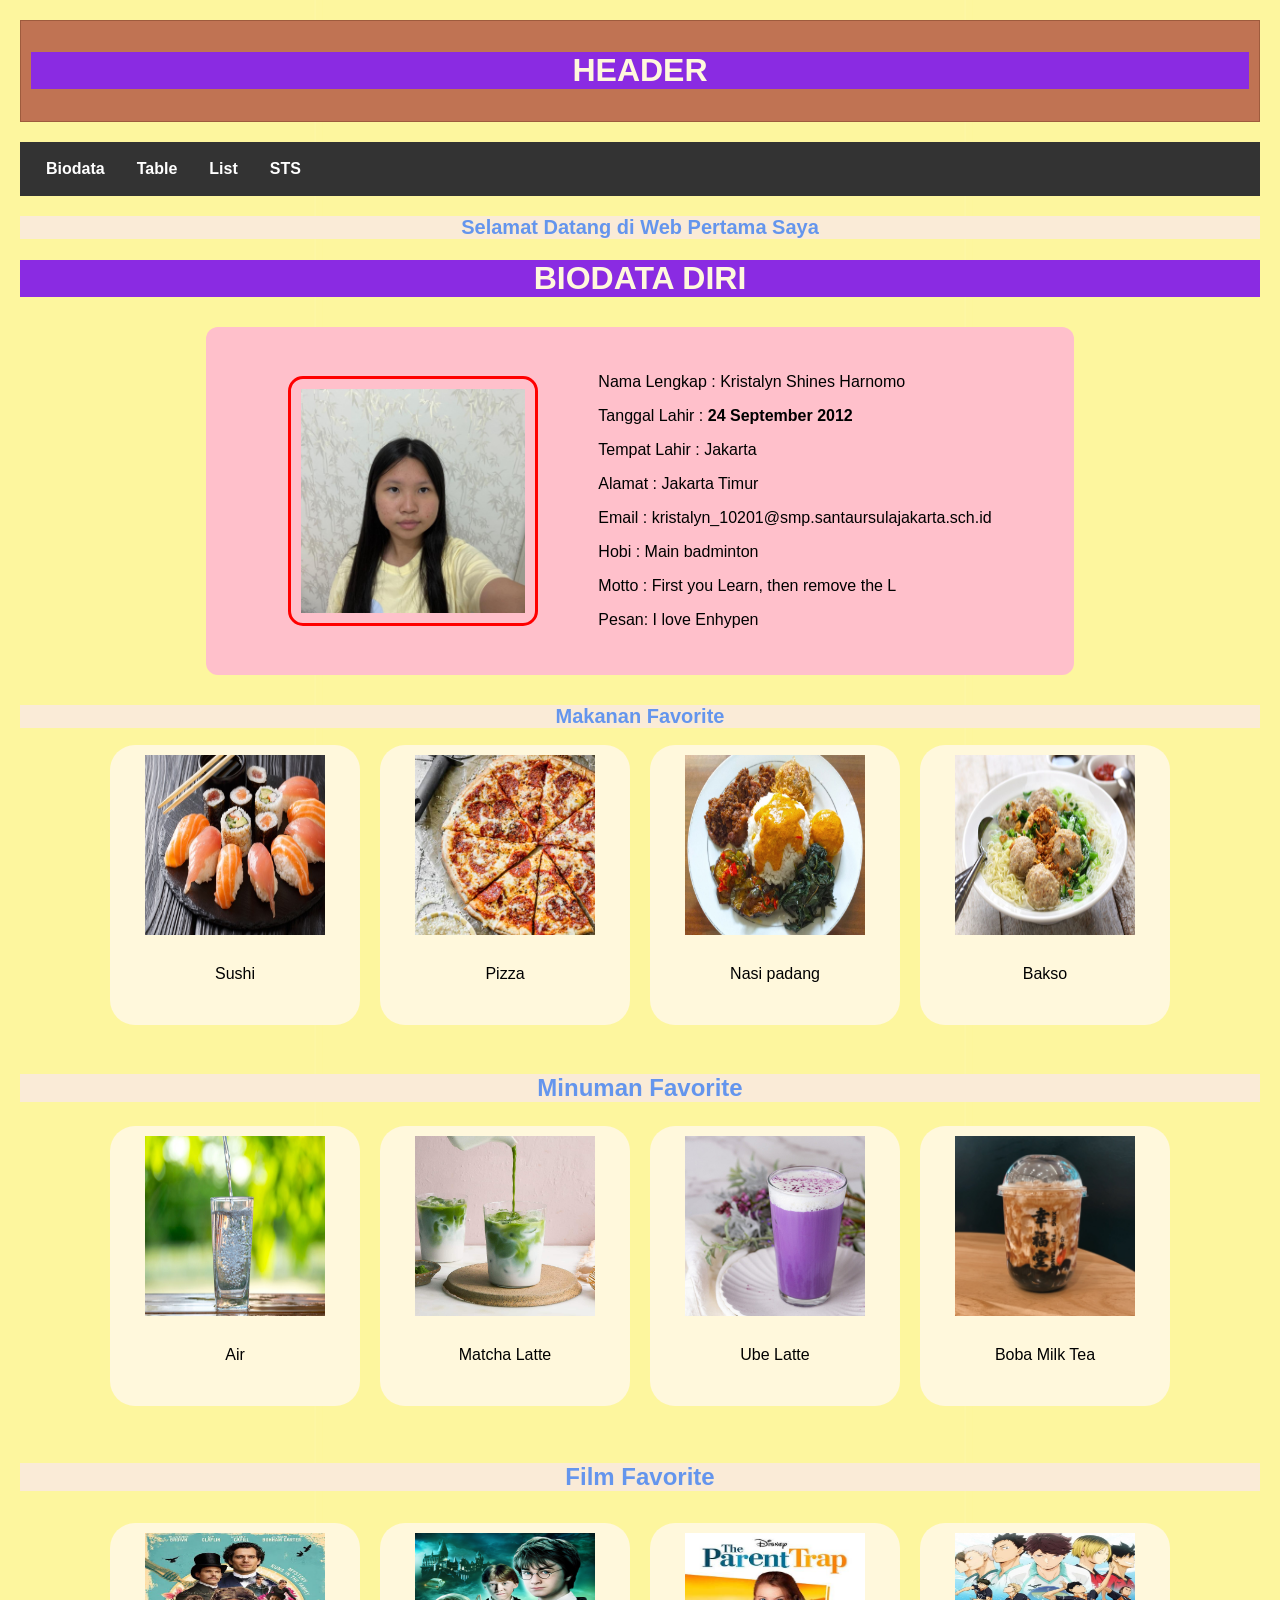
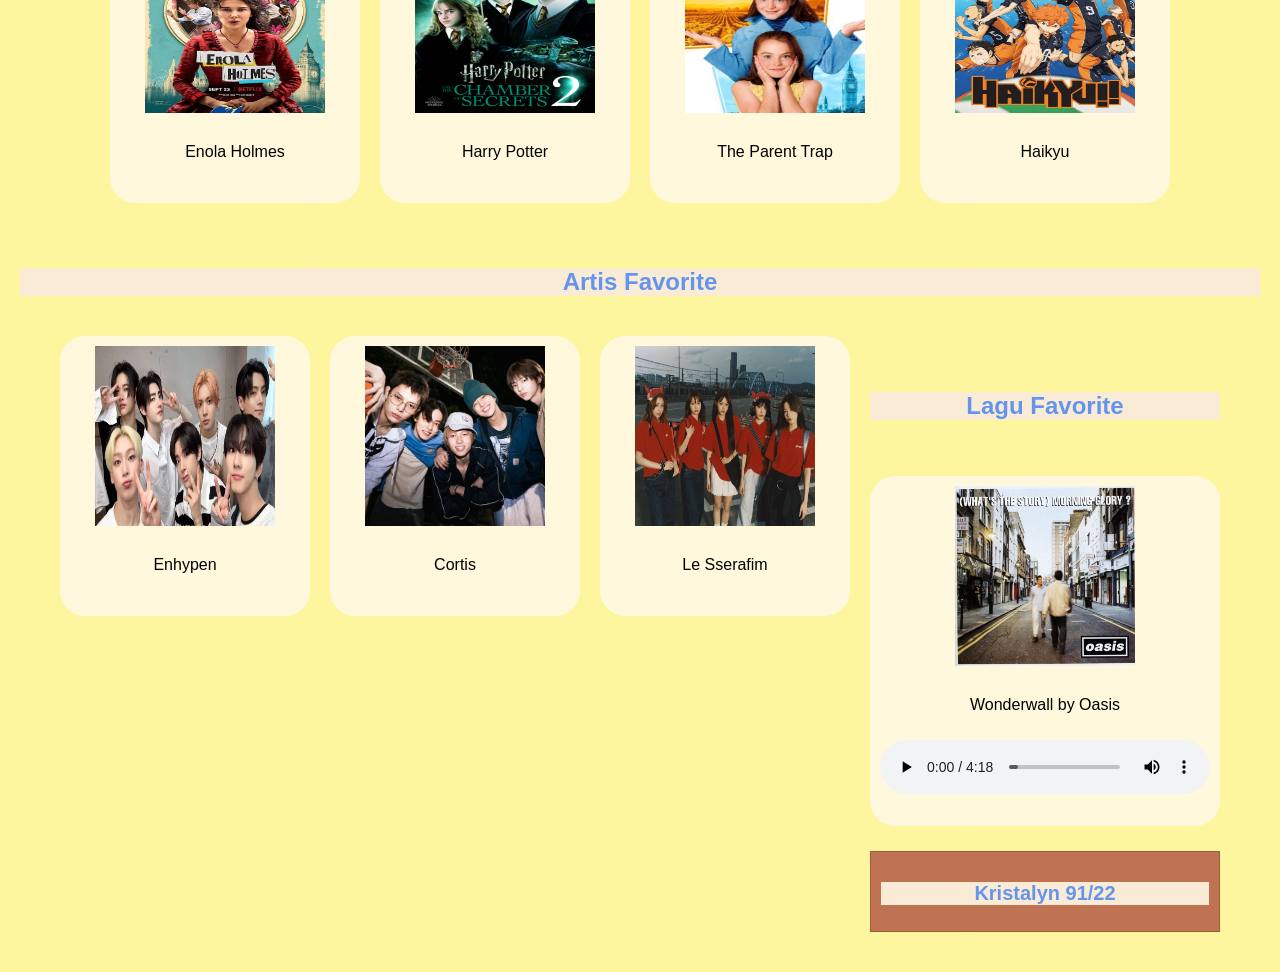
<file: index.html>
<!DOCTYPE html>
<html>
    <head>
        <title>Layout Website</title>
        <link rel="stylesheet" href="index.css">
    </head>
    <body>
        <!-- Membuat HEADER-->
         <div class="header">
              <h1>HEADER</h1>
         </div>
         <!--membuat navigator menu-->
         <div class="topnav">
            <a href ="index.html">Biodata</a>
            <a href ="table_marge.html">Table</a>
            <a href ="list.html">List</a>
            <a href ="STS_TIK_91_22/STS_TIK_91_22.html">STS</a>
         </div>
         <!-- Membuat Content-->
          
<html>
    <head>
        <title> Biodata Diri</title>
        <link rel="stylesheet" href="biodatastyle.css">
            </head>
    <body>
                <h2>Selamat Datang di Web Pertama Saya</h2>
        <h1>BIODATA DIRI</h1>

        <div class="Biodata">
            <div class="content">
            <div class="foto">
              <img src="foto.jpeg" alt="Foto Kristalyn" class="top">
              <img src="fotomasakecil.jpg" alt="Foto Kecil Kristalyn" class="bottom" >          
        </div>

        <div class="isi">
            <p>Nama Lengkap : Kristalyn Shines Harnomo </p>
            <p>Tanggal Lahir : <b> 24 September 2012</b> </p>
            <p>Tempat Lahir : Jakarta</p>
            <p>Alamat : Jakarta Timur</p>
            <p>Email : kristalyn_10201@smp.santaursulajakarta.sch.id</p>
            <p>Hobi : Main badminton</p>
            <p>Motto : First you Learn, then remove the L</p>
            <p>Pesan: I love Enhypen</p>
        </div>
        </div>
        </div>
        <h2>Makanan Favorite</h2>
        <div class="makanan">
            <div class="sushi">
            <img src="sushi.jpeg" alt="Sushi" width="200" height="200">
            <p>Sushi</p>
        </div>
    <div class="pizza">
        <img src="Pizza.jpg" alt="Pizza" width="200" height="200">
        <p>Pizza</p>
        </div>
    <div class="nasipadang">
        <img src="nasi-padang.jpeg" alt="nasipadang" width="200" height="200">
        <p>Nasi padang</p>
    </div>
    <div class="bakso">
        <img src="5ed5f39c7d8fe.jpg" alt="bakso" width="200" height="200">
        <p>Bakso</p>
    </div>

    </div>
        <h3>Minuman Favorite</h3>
        <div class="minuman">
            <div class="airminum">
    <img src="61b88f1401890.jpg" alt="airminum" width="200" height="200">
    <p>Air</p>
    </div>
    <div class="matcha">
        <img src="IcedMatchaLatte-1.jpg" alt="matcha" width="200" height="200">
        <p>Matcha Latte</p>
    </div>
    <div class="ube">
        <img src="sq-ube-latte.jpg" alt="ube" width="200" height="200">
        <p>Ube Latte</p>
    </div>
    <div class="bobamilktea">
        <img src="Xing-Fu-Tang-Brown-Sugar-Boba.jpg" alt="bobamilktea" width="200" height="200">
        <p>Boba Milk Tea</p>
    </div>
        </div>
    </div>
    <div>
        <h4>Film Favorite</h4>
        <div class="film">
        <div class="Enolaholmes">
        <img src="filmenola.jpg" alt="enolaholmes" width="200" height="200">
        <p>Enola Holmes</p>
        </div>
        <div class="Harrypotter">
            <img src="hp.jpg" alt="Harrypotter" width="200" height="200">
            <p>Harry Potter</p>
        </div>
        <div class="theparenttrap" >
        <img src="trap.jpg" alt="theparenttrap" width="200" height="200">
        <p>The Parent Trap</p>
        </div>
        <div class="Haikyu">
            <img src="haikyuu.jpg" alt="Haikyu" width="200" height="200">
            <p>Haikyu</p>
        </div>
        </div>
        <div>
        <h5>Artis Favorite</h5>
        <div class="Artis">
        <div class="Enhypen">
        <img src="enhypen.jpg" alt="Enhypen" width="200" height="200">
        <p>Enhypen</p>
        </div>
        <div class="Cortis">
            <img src="cortis-1769046584208_11.jpeg" alt="Cortis" width="200" height="200">
            <p>Cortis</p>
        </div>
        <div class="Lesserafim">
            <img src="lessera.jpeg" alt="" width="200" height="200">
            <p>Le Sserafim</p>
        </div>
        
       
    <div>
    <h6>Lagu Favorite</h6>
    <div class="Lagu">
    <div class="Oasis">
    <img src="wonderwall.jpg" alt="Oasis" width="200" height="200">
    <p>Wonderwall by Oasis</p>
    <audio controls>
        <source src="Wonderwall (Remastered).mp3" type="audio/mpeg">
    </audio>
    </div>
          
            </div>
    </body>
</html>


            
          <!--Membuat Footer-->
          <div class="Footer">
          <h2>Kristalyn 91/22 </h2>
        </div>
    </body>
</html>
</file>
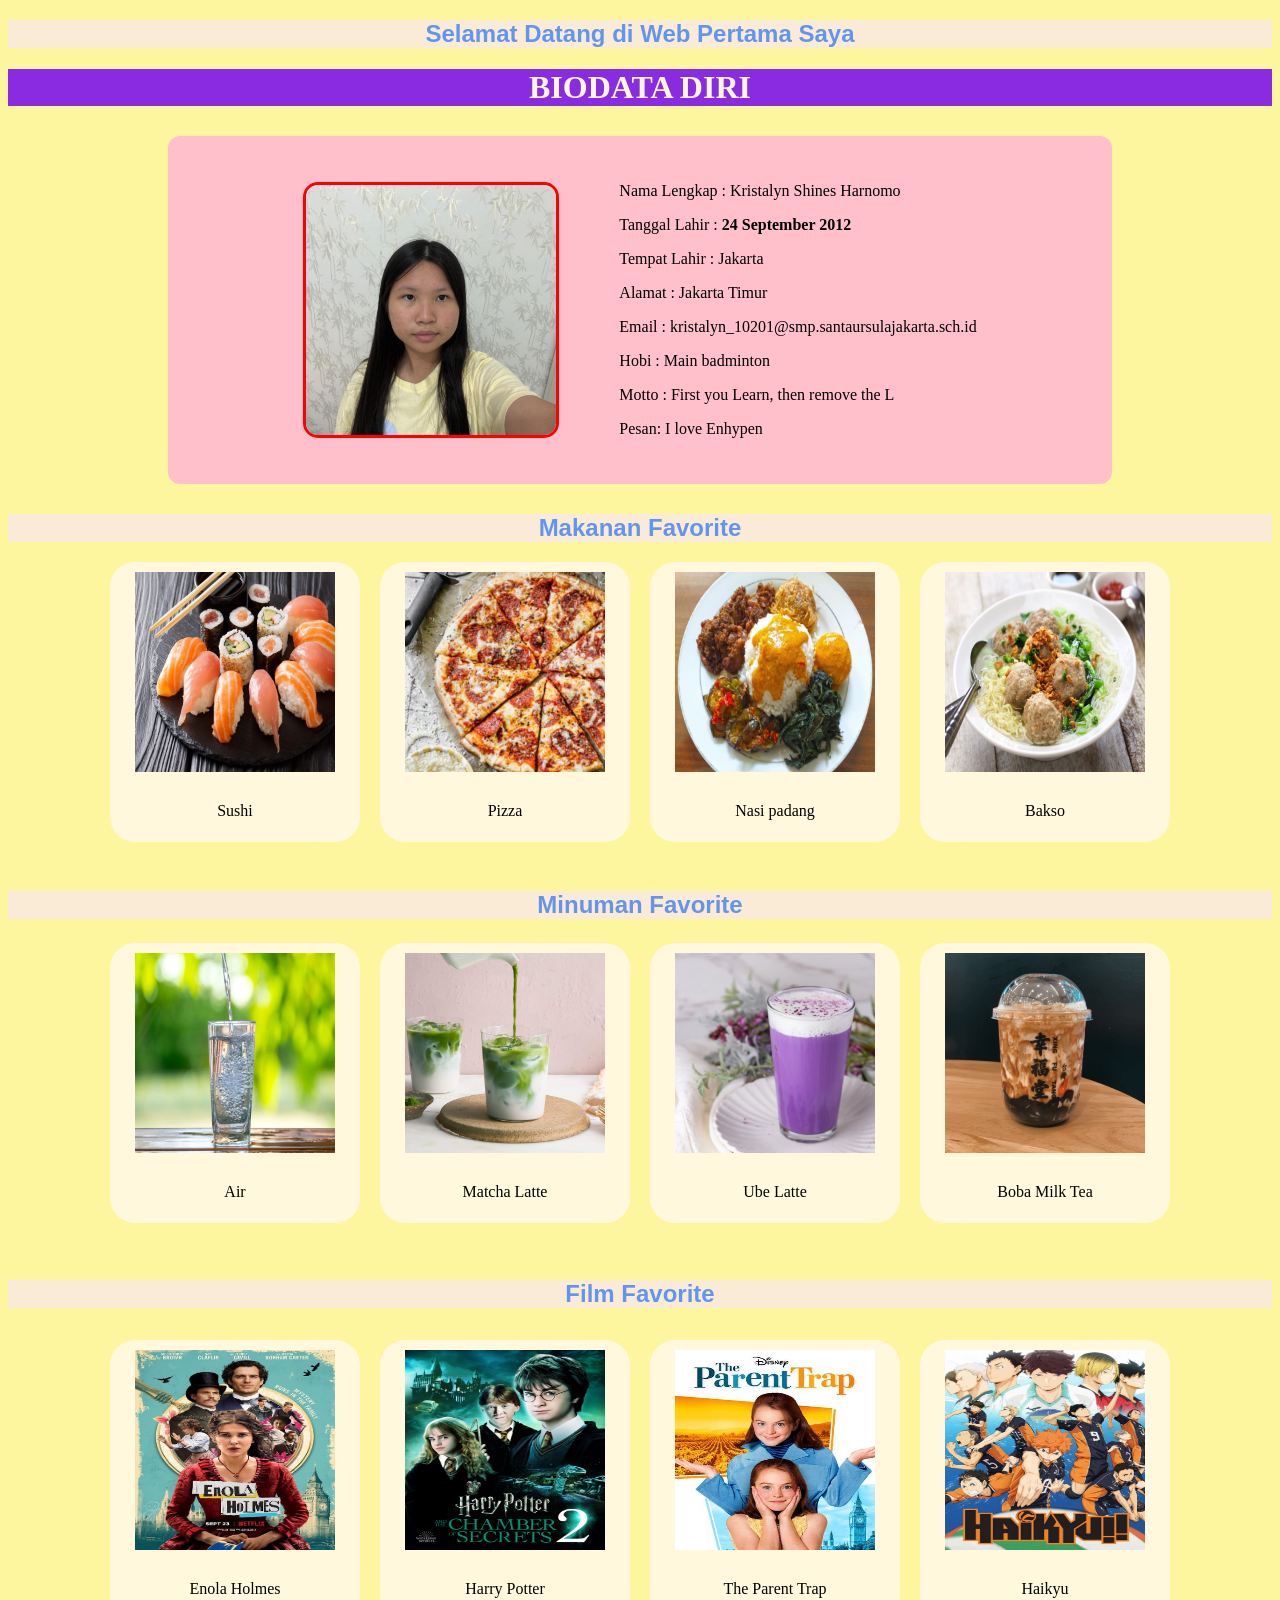
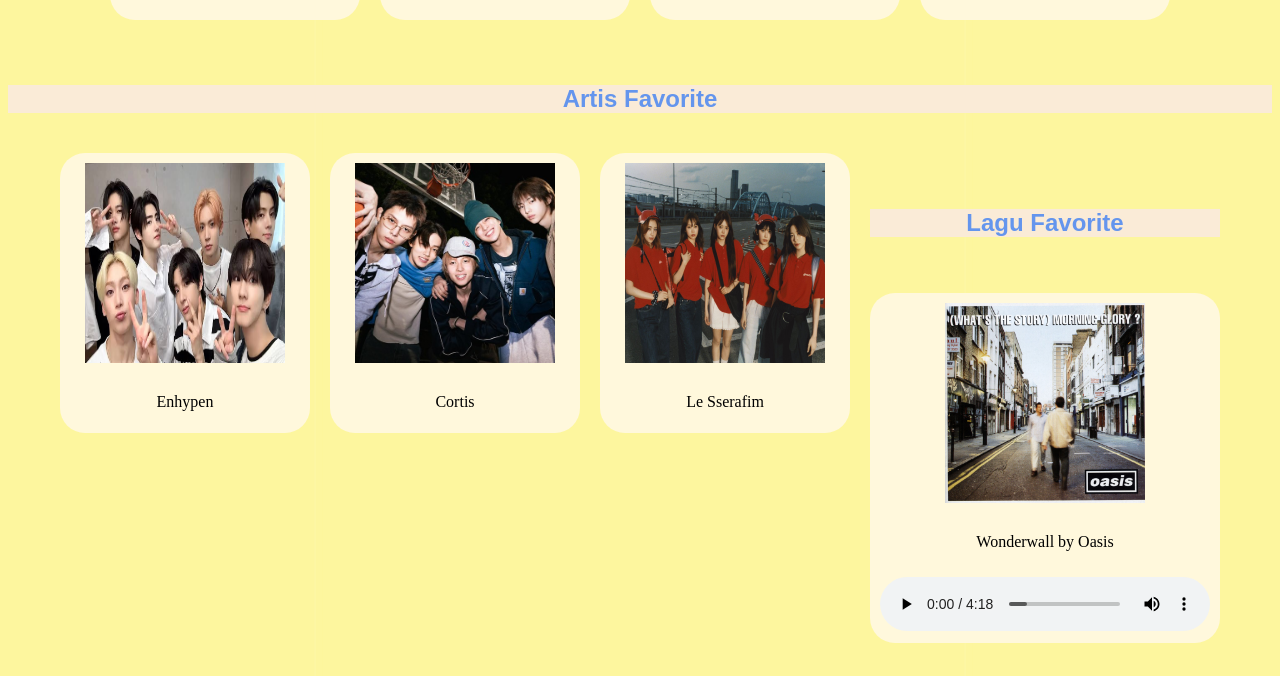
<file: biodata.html>
<!DOCTYPE html>
<html>
    <head>
        <title> Biodata Diri</title>
        <link rel="stylesheet" href="biodatastyle.css">
            </head>
    <body>
                <h2>Selamat Datang di Web Pertama Saya</h2>
        <h1>BIODATA DIRI</h1>

        <div class="Biodata">
            <div class="content">
            <div class="foto">
              <img src="foto.jpeg" alt="Foto Kristalyn" class="top">
              <img src="fotomasakecil.jpg" alt="Foto Kecil Kristalyn" class="bottom" >          
        </div>

        <div class="isi">
            <p>Nama Lengkap : Kristalyn Shines Harnomo </p>
            <p>Tanggal Lahir : <b> 24 September 2012</b> </p>
            <p>Tempat Lahir : Jakarta</p>
            <p>Alamat : Jakarta Timur</p>
            <p>Email : kristalyn_10201@smp.santaursulajakarta.sch.id</p>
            <p>Hobi : Main badminton</p>
            <p>Motto : First you Learn, then remove the L</p>
            <p>Pesan: I love Enhypen</p>
        </div>
        </div>
        </div>
        <h2>Makanan Favorite</h2>
        <div class="makanan">
            <div class="sushi">
            <img src="sushi.jpeg" alt="Sushi" width="200" height="200">
            <p>Sushi</p>
        </div>
    <div class="pizza">
        <img src="Pizza.jpg" alt="Pizza" width="200" height="200">
        <p>Pizza</p>
        </div>
    <div class="nasipadang">
        <img src="nasi-padang.jpeg" alt="nasipadang" width="200" height="200">
        <p>Nasi padang</p>
    </div>
    <div class="bakso">
        <img src="5ed5f39c7d8fe.jpg" alt="bakso" width="200" height="200">
        <p>Bakso</p>
    </div>

    </div>
        <h3>Minuman Favorite</h3>
        <div class="minuman">
            <div class="airminum">
    <img src="61b88f1401890.jpg" alt="airminum" width="200" height="200">
    <p>Air</p>
    </div>
    <div class="matcha">
        <img src="IcedMatchaLatte-1.jpg" alt="matcha" width="200" height="200">
        <p>Matcha Latte</p>
    </div>
    <div class="ube">
        <img src="sq-ube-latte.jpg" alt="ube" width="200" height="200">
        <p>Ube Latte</p>
    </div>
    <div class="bobamilktea">
        <img src="Xing-Fu-Tang-Brown-Sugar-Boba.jpg" alt="bobamilktea" width="200" height="200">
        <p>Boba Milk Tea</p>
    </div>
        </div>
    </div>
    <div>
        <h4>Film Favorite</h4>
        <div class="film">
        <div class="Enolaholmes">
        <img src="filmenola.jpg" alt="enolaholmes" width="200" height="200">
        <p>Enola Holmes</p>
        </div>
        <div class="Harrypotter">
            <img src="hp.jpg" alt="Harrypotter" width="200" height="200">
            <p>Harry Potter</p>
        </div>
        <div class="theparenttrap" >
        <img src="trap.jpg" alt="theparenttrap" width="200" height="200">
        <p>The Parent Trap</p>
        </div>
        <div class="Haikyu">
            <img src="haikyuu.jpg" alt="Haikyu" width="200" height="200">
            <p>Haikyu</p>
        </div>
        </div>
        <div>
        <h5>Artis Favorite</h5>
        <div class="Artis">
        <div class="Enhypen">
        <img src="enhypen.jpg" alt="Enhypen" width="200" height="200">
        <p>Enhypen</p>
        </div>
        <div class="Cortis">
            <img src="cortis-1769046584208_11.jpeg" alt="Cortis" width="200" height="200">
            <p>Cortis</p>
        </div>
        <div class="Lesserafim">
            <img src="lessera.jpeg" alt="" width="200" height="200">
            <p>Le Sserafim</p>
        </div>
        
       
    <div>
    <h6>Lagu Favorite</h6>
    <div class="Lagu">
    <div class="Oasis">
    <img src="wonderwall.jpg" alt="Oasis" width="200" height="200">
    <p>Wonderwall by Oasis</p>
    <audio controls>
        <source src="Wonderwall (Remastered).mp3" type="audio/mpeg">
    </audio>
    </div>
          
            </div>
    </body>
</html>
</file>
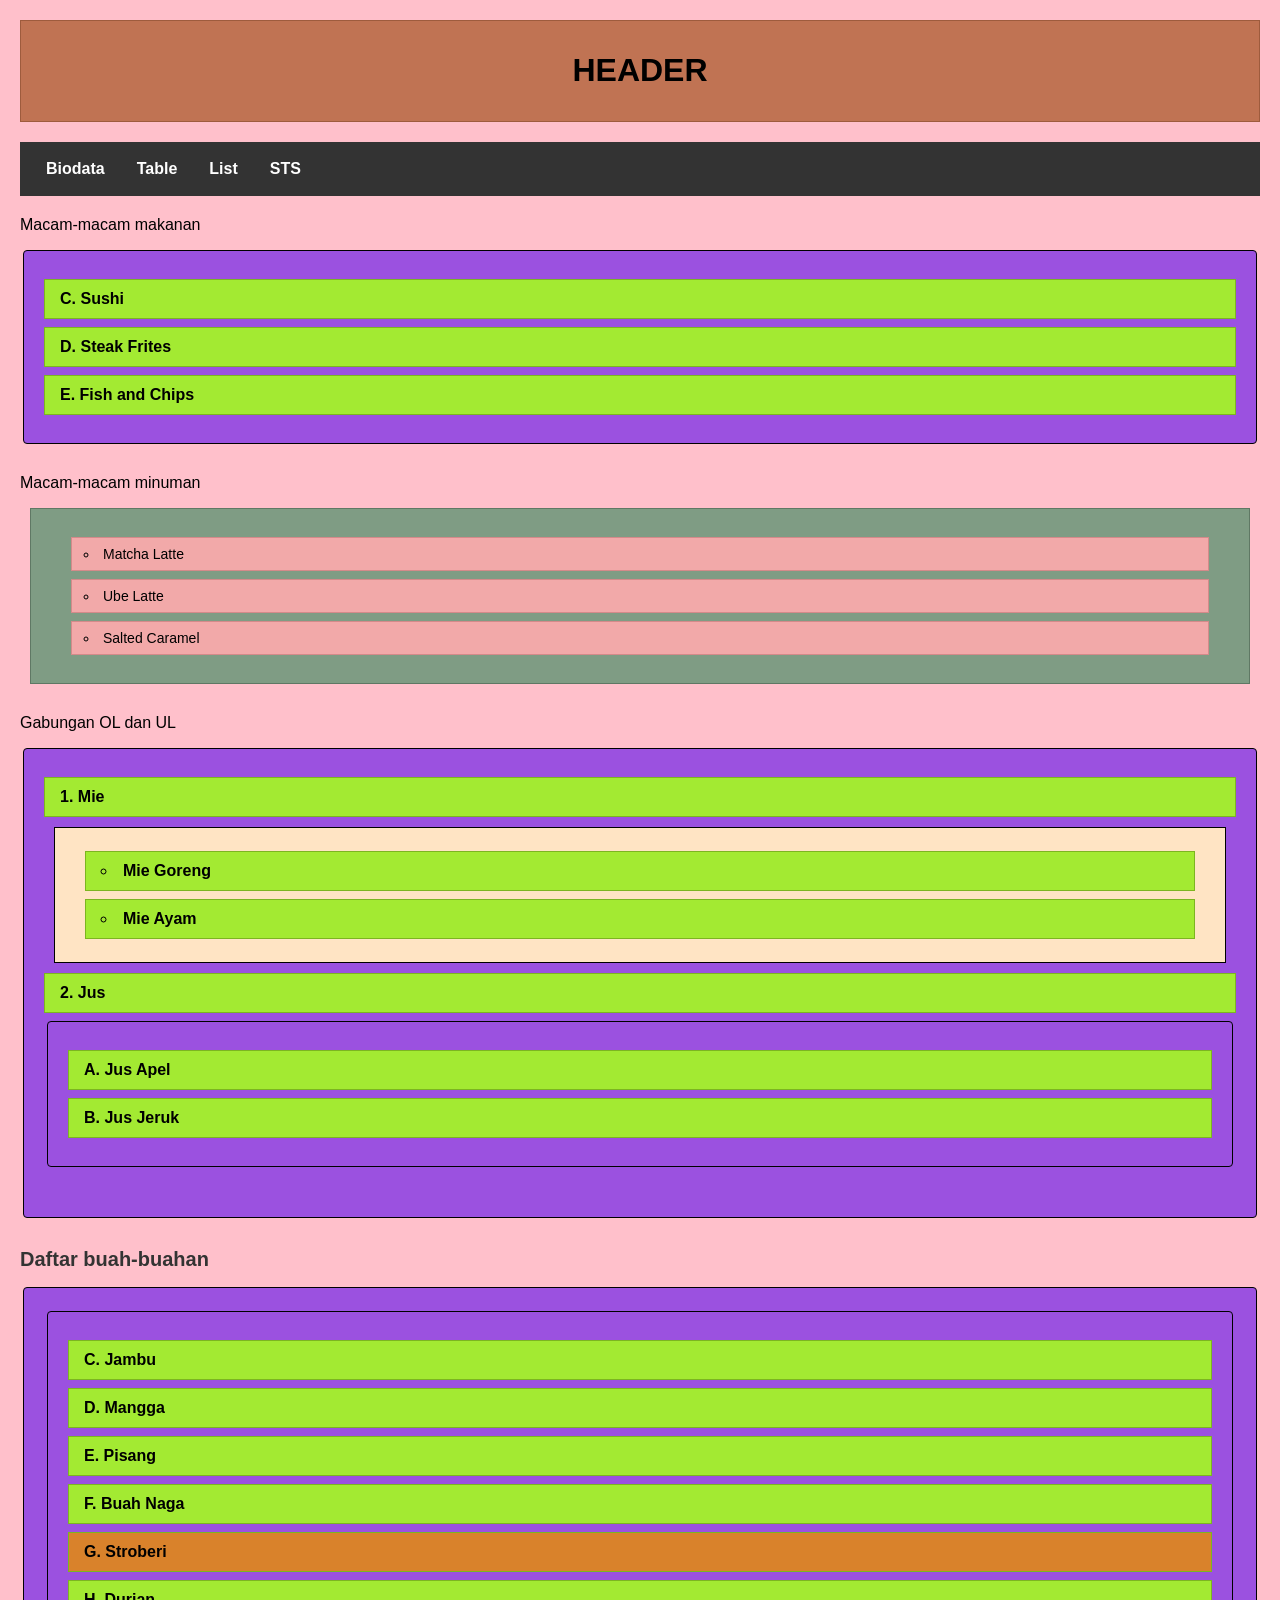
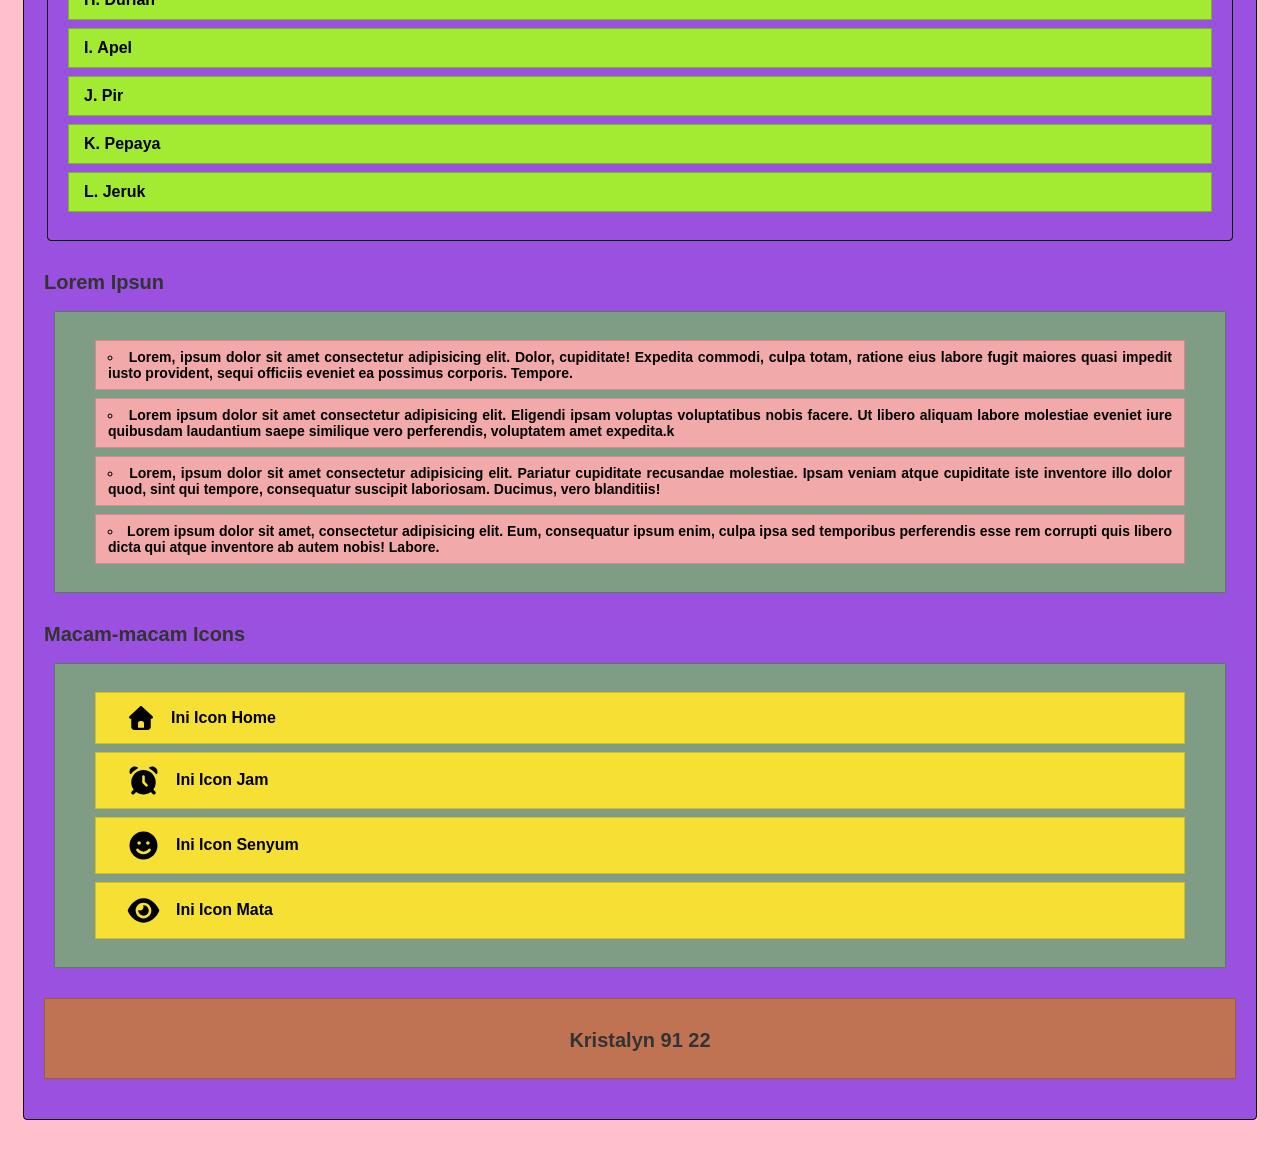
<file: list.html>
<!DOCTYPE html>
<html>
    <head>
        <title>Layout Website</title>
        <link rel="stylesheet" href="index.css">
    </head>
    <body>
        <!-- Membuat HEADER-->
         <div class="header">
              <h1>HEADER</h1>
         </div>
         <!--membuat navigator menu-->
         <div class="topnav">
            <a href ="index.html">Biodata</a>
            <a href ="tab">Table</a>
            <a href ="list.html">List</a>
            <a href ="STS_TIK_91_22/STS_TIK_91_22.html">STS</a>
         </div>

         <!--Membuat content-->
         <!-- Ol: tipe angka dan huruf
          ul : tipe simbol-->
         
         <p>Macam-macam makanan</p>
         <ol type="A" start="3">
            <li>Sushi</li>
            <li>Steak Frites</li>
            <li>Fish and Chips</li>
         </ol>

         <p>Macam-macam minuman</p>
        <ul type="circle">         
            <li>Matcha Latte</li>  
            <li>Ube Latte</li>
            <li>Salted Caramel</li>
        </ul>
        <p>Gabungan OL dan UL</p>
        <ol>
            <li>Mie</li>
            <ul>
                <li>Mie Goreng</li>
                <li>Mie Ayam</li>
            </ul>
            <li>Jus</li>
            <ol type="A">
                <li>Jus Apel</li>
                <li>Jus Jeruk</li>
            </ol>
        </ol>
         <!-- Membuat content -->
 <!-- Ol : tipe angka dan huruf
  ul : tipe simbol (disc, circle, square) -->
<h2>Daftar buah-buahan </h2>
<ol type="I">
<ol type="A" start="3">
    <li>Jambu</li>
    <li>Mangga</li>
    <li>Pisang</li>
    <li>Buah Naga</li>
    <li>Stroberi</li>
    <li>Durian</li>
    <li>Apel</li>
    <li>Pir</li>
    <li>Pepaya</li>
    <li>Jeruk</li>
</ol>

<h2>Lorem Ipsun</h2>
<ul type="circle">
<li>Lorem, ipsum dolor sit amet consectetur adipisicing elit. Dolor, cupiditate! Expedita commodi, culpa totam, ratione eius labore fugit maiores quasi impedit iusto provident, sequi officiis eveniet ea possimus corporis. Tempore.</li>
<li>Lorem ipsum dolor sit amet consectetur adipisicing elit. Eligendi ipsam voluptas voluptatibus nobis facere. Ut libero aliquam labore molestiae eveniet iure quibusdam laudantium saepe similique vero perferendis, voluptatem amet expedita.k</li>
<li>Lorem, ipsum dolor sit amet consectetur adipisicing elit. Pariatur cupiditate recusandae molestiae. Ipsam veniam atque cupiditate iste inventore illo dolor quod, sint qui tempore, consequatur suscipit laboriosam. Ducimus, vero blanditiis!</li>
<li>Lorem ipsum dolor sit amet, consectetur adipisicing elit. Eum, consequatur ipsum enim, culpa ipsa sed temporibus perferendis esse rem corrupti quis libero dicta qui atque inventore ab autem nobis! Labore.</li>
</ul>


<h2>Macam-macam Icons</h2>
<ul type="square"> 
<li>
<i class="i class="fa-solid fa-house"></i>
<svg xmlns="http://www.w3.org/2000/svg" viewBox="0 0 640 640" width="30" height="30"><!--!Font Awesome Free v7.3.1 by @fontawesome - https://fontawesome.com License - https://fontawesome.com/license/free Copyright 2026 Fonticons, Inc.--><path d="M341.8 72.6C329.5 61.2 310.5 61.2 298.3 72.6L74.3 280.6C64.7 289.6 61.5 303.5 66.3 315.7C71.1 327.9 82.8 336 96 336L112 336L112 512C112 547.3 140.7 576 176 576L464 576C499.3 576 528 547.3 528 512L528 336L544 336C557.2 336 569 327.9 573.8 315.7C578.6 303.5 575.4 289.5 565.8 280.6L341.8 72.6zM304 384L336 384C362.5 384 384 405.5 384 432L384 528L256 528L256 432C256 405.5 277.5 384 304 384z"/></svg>
Ini Icon Home
</li>
<li>
    <i class="i class="fa-solid fa-alarm-clock"></i>
    <svg xmlns="http://www.w3.org/2000/svg" viewBox="0 0 640 640" width="35" height="35"><!--!Font Awesome Free v7.3.1 by @fontawesome - https://fontawesome.com License - https://fontawesome.com/license/free Copyright 2026 Fonticons, Inc.--><path d="M568.4 196.5C563.9 207 550 206.3 543.5 196.9C515.7 156.9 477.4 124.7 432.5 104.3C422.1 99.6 418.8 86 428.4 79.7C443.4 69.8 461.4 64 480.7 64C533.3 64 575.9 106.6 575.9 159.2C575.9 172.4 573.2 185 568.3 196.5zM96.5 196.9C90 206.3 76 207 71.6 196.5C66.7 185 64 172.4 64 159.2C64 106.6 106.6 64 159.2 64C178.5 64 196.5 69.8 211.5 79.7C221.1 86 217.8 99.6 207.4 104.3C162.6 124.7 124.3 156.9 96.4 196.9zM454.2 531.4C416.8 559.4 370.3 576 320 576C269.7 576 223.2 559.4 185.9 531.4L150.6 566.6C138.1 579.1 117.8 579.1 105.3 566.6C92.8 554.1 92.8 533.8 105.3 521.3L140.5 486.1C112.6 448.8 96 402.3 96 352C96 228.3 196.3 128 320 128C443.7 128 544 228.3 544 352C544 402.3 527.4 448.8 499.4 486.2L534.6 521.4C547.1 533.9 547.1 554.2 534.6 566.7C522.1 579.2 501.8 579.2 489.3 566.7L454.1 531.5zM344 248C344 234.7 333.3 224 320 224C306.7 224 296 234.7 296 248L296 352C296 358.4 298.5 364.5 303 369L359 425C368.4 434.4 383.6 434.4 392.9 425C402.2 415.6 402.3 400.4 392.9 391.1L343.9 342.1L343.9 248z"/></svg>
    Ini Icon Jam
</li>
<li>
    <i class="i class="fa-solid fa-face-smile"></i>
    <svg xmlns="http://www.w3.org/2000/svg" viewBox="0 0 640 640" width="35" height="35"><!--!Font Awesome Free v7.3.1 by @fontawesome - https://fontawesome.com License - https://fontawesome.com/license/free Copyright 2026 Fonticons, Inc.--><path d="M320 576C461.4 576 576 461.4 576 320C576 178.6 461.4 64 320 64C178.6 64 64 178.6 64 320C64 461.4 178.6 576 320 576zM229.4 385.9C249.8 413.9 282.8 432 320 432C357.2 432 390.2 413.9 410.6 385.9C418.4 375.2 433.4 372.8 444.1 380.6C454.8 388.4 457.2 403.4 449.4 414.1C420.3 454 373.2 480 320 480C266.8 480 219.7 454 190.6 414.1C182.8 403.4 185.2 388.4 195.9 380.6C206.6 372.8 221.6 375.2 229.4 385.9zM208 272C208 254.3 222.3 240 240 240C257.7 240 272 254.3 272 272C272 289.7 257.7 304 240 304C222.3 304 208 289.7 208 272zM400 240C417.7 240 432 254.3 432 272C432 289.7 417.7 304 400 304C382.3 304 368 289.7 368 272C368 254.3 382.3 240 400 240z"/></svg>
    Ini Icon Senyum
</li>
<li>
    <i class="i class="i class="fa-solid fa-eye"></i>
    <svg xmlns="http://www.w3.org/2000/svg" viewBox="0 0 640 640" width="35" height="35"><!--!Font Awesome Free v7.3.1 by @fontawesome - https://fontawesome.com License - https://fontawesome.com/license/free Copyright 2026 Fonticons, Inc.--><path d="M320 96C239.2 96 174.5 132.8 127.4 176.6C80.6 220.1 49.3 272 34.4 307.7C31.1 315.6 31.1 324.4 34.4 332.3C49.3 368 80.6 420 127.4 463.4C174.5 507.1 239.2 544 320 544C400.8 544 465.5 507.2 512.6 463.4C559.4 419.9 590.7 368 605.6 332.3C608.9 324.4 608.9 315.6 605.6 307.7C590.7 272 559.4 220 512.6 176.6C465.5 132.9 400.8 96 320 96zM176 320C176 240.5 240.5 176 320 176C399.5 176 464 240.5 464 320C464 399.5 399.5 464 320 464C240.5 464 176 399.5 176 320zM320 256C320 291.3 291.3 320 256 320C244.5 320 233.7 317 224.3 311.6C223.3 322.5 224.2 333.7 227.2 344.8C240.9 396 293.6 426.4 344.8 412.7C396 399 426.4 346.3 412.7 295.1C400.5 249.4 357.2 220.3 311.6 224.3C316.9 233.6 320 244.4 320 256z"/></svg>
    Ini Icon Mata
</li>
</ul>



<!--Membuat Footer-->
          <div class="Footer">
          <h2>Kristalyn 91 22</h2>
        </div>
    </body>
</html>
</file>
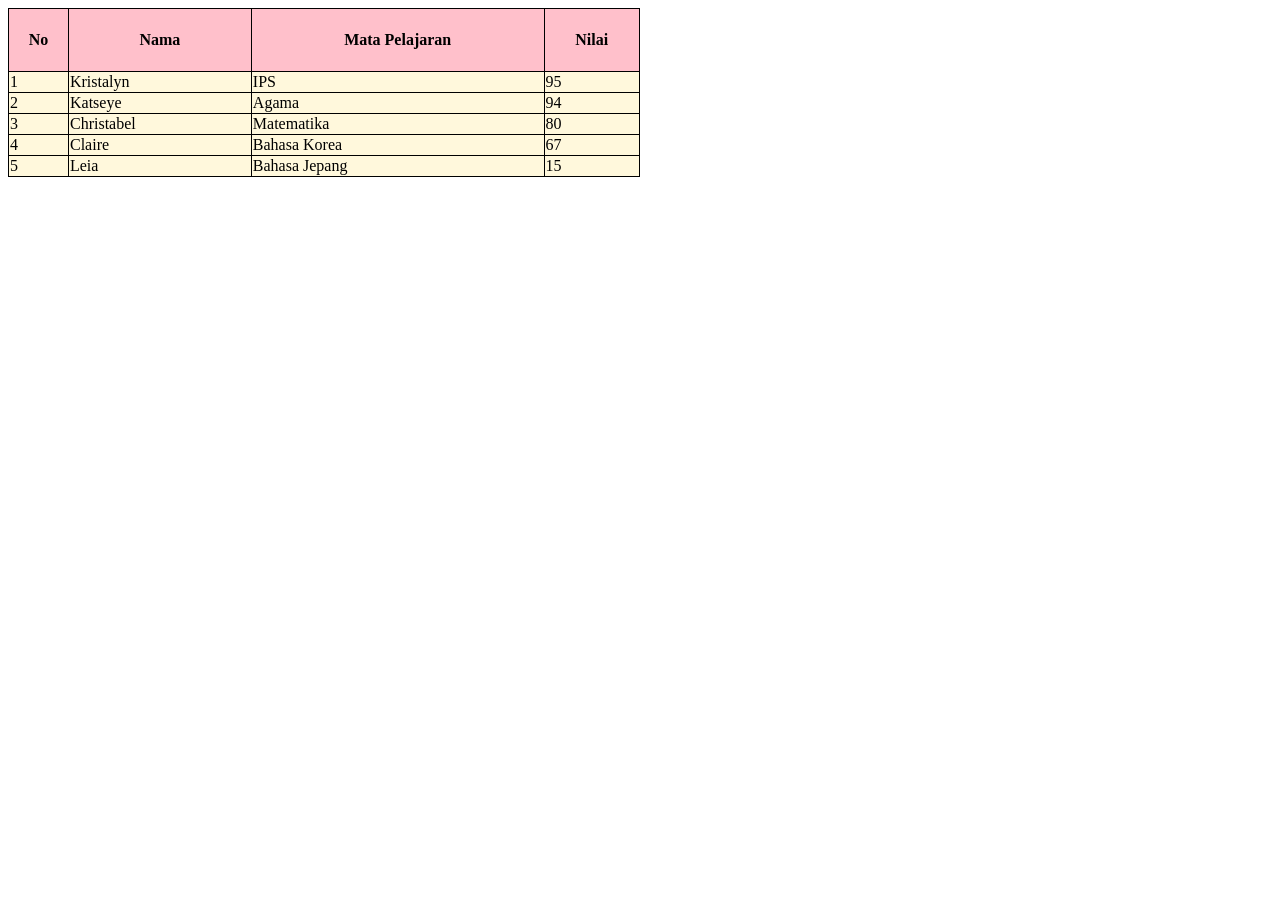
<file: table.html>
<!DOCTYPE html>
<html>
    <head>
        <title> Table HTML dan CSS</title>
        <link rel="stylesheet" href="table.css">
    </head>
    <body>
        <table>
            <tr>
                <th>No</th>
                <th>Nama</th>
                <th>Mata Pelajaran</th>
                <th>Nilai</th>
            </tr>
            <tr>
                <td>1</td>
                <td>Kristalyn</td>
                <td>IPS</td>
                <td>95</td>
            </tr>
            <tr>
                <td>2</td>
                <td>Katseye</td>
                <td>Agama</td>
                <td>94</td>
            </tr>
            <tr>
                <td>3</td>
                <td>Christabel</td>
                <td>Matematika</td>
                <td>80</td>
            </tr>
            <tr>
                <td>4</td>
                <td>Claire</td>
                <td>Bahasa Korea</td>
                <td>67</td>
            </tr>
            <tr>
                <td>5</td>
                <td>Leia</td>
                <td>Bahasa Jepang</td>
                <td>15</td>
            </tr>
        </table>
    </body>
</html>
</file>
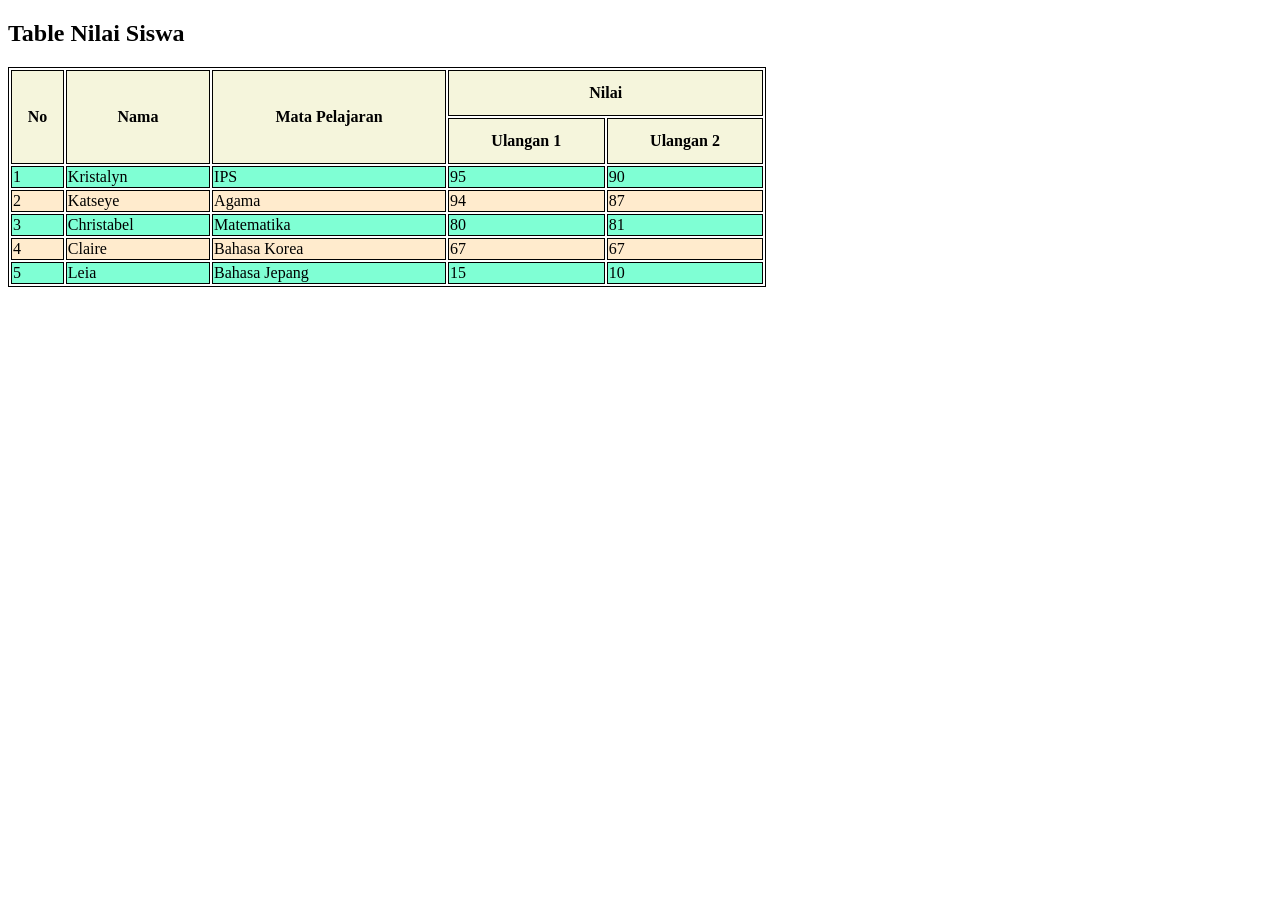
<file: table_gabungan.html>
<!DOCTYPE html>
<html>
    <head>
        <title>Table Gabungan</title>
        <link rel="stylesheet" href="table_gabungan.css">
    </head>
    <body>
        <!-- rowspan: Menggabungkan baris
        colspan : Menggabungkan kolom -->
        <h2>Table Nilai Siswa</h2>
        <table>
            <tr>
                <th rowspan="2">No</th>
                <th rowspan="2">Nama</th>
                <th rowspan="2">Mata Pelajaran</th>               
                <th colspan="2">Nilai</th>
            </tr>
            <tr>
                <th>Ulangan 1</th>
                <th>Ulangan 2</th>
            </tr>
            <tr>
                <td>1</td>
                <td>Kristalyn</td>
                <td>IPS</td>
                <td>95</td>
                <td>90</td>
            </tr>
            <tr>
                <td>2</td>
                <td>Katseye</td>
                <td>Agama</td>
                <td>94</td>
                <td>87</td>
            </tr>
            <tr>
                <td>3</td>
                <td>Christabel</td>
                <td>Matematika</td>
                <td>80</td>
                <td>81</td>
            </tr>
            <tr>
                <td>4</td>
                <td>Claire</td>
                <td>Bahasa Korea</td>
                <td>67</td>
                <td>67</td>
            </tr>
            <tr>
                <td>5</td>
                <td>Leia</td>
                <td>Bahasa Jepang</td>
                <td>15</td>
                <td>10</td>
            </tr>
        </table>
    </body>
</html>
</file>
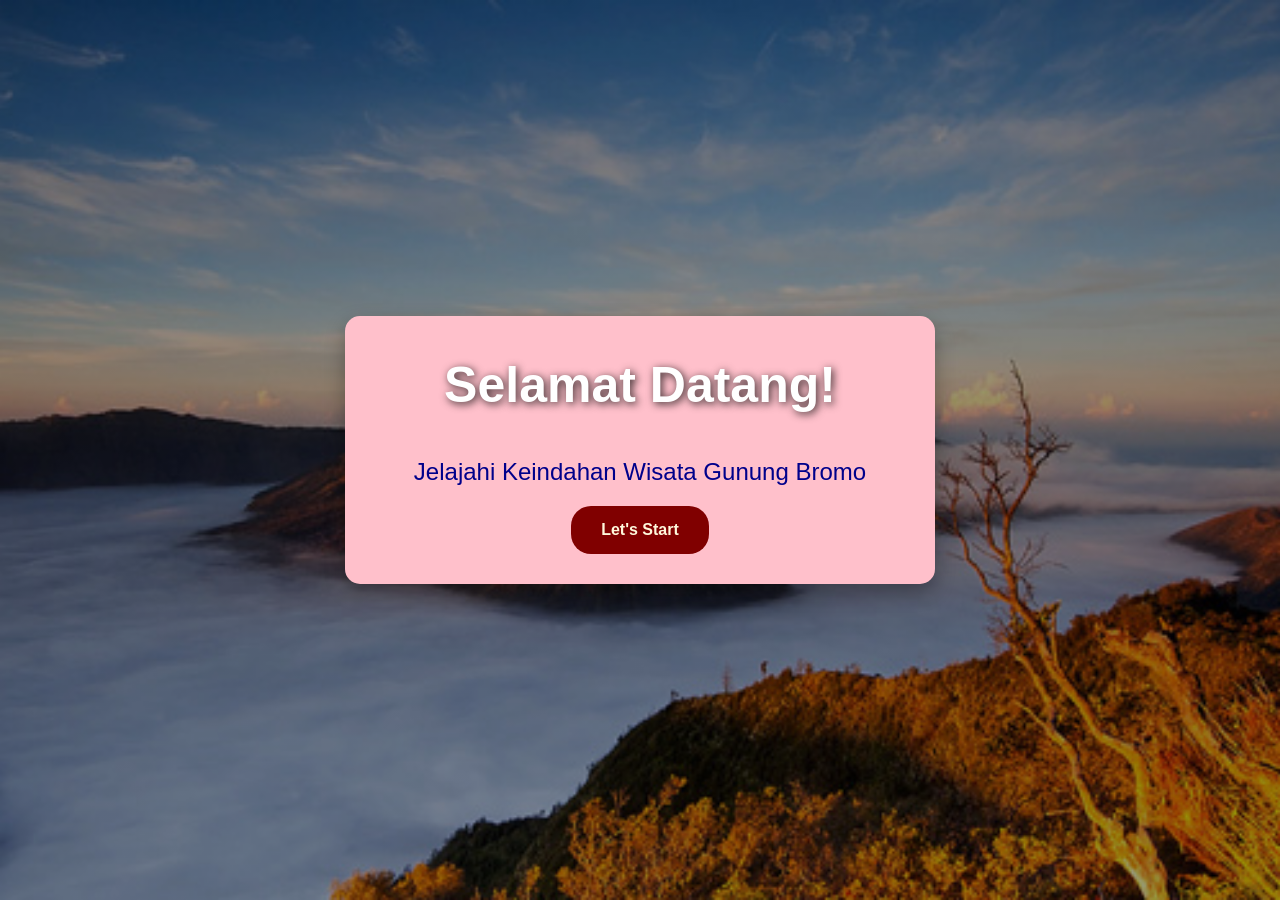
<file: STS_TIK_91_22/STS_TIK_91_22.html>
<!DOCTYPE html>
<html lang="id">
<head>
    <meta charset="UTF-8">
    <meta name="viewport" content="width=device-width, initial-scale=1.0">
    <title>Wisata di Indonesia</title>
    <link rel="stylesheet" href="STS_TIK_91_22.css">
</head>
<body>

    
    <div id="welcome-screen" class="welcome-container">
        <h1>Selamat Datang!</h1>
        <p>Jelajahi Keindahan Wisata Gunung Bromo</p>
        <button id="start-btn">Let's Start</button>
    </div>

    
    <div id="main-content" class="main-container hidden">
        <button id="back-btn" class="btn-back">← Kembali</button>

        
        <h1>Wisata Gunung Bromo di Indonesia</h1>
        <h2>Oleh: Kristalyn 91/22</h2>

        
        <div class="Wisata">
            <div class="content">
                <div class="foto">
                    <img src="bromo.jpeg" alt="Foto Gunung Bromo" width="300" height="230">
                </div>
                <div class="isi">
                    <p>Gunung Bromo adalah sebuah gunung berapi aktif yang terletak di Jawa Timur, Indonesia. Gunung ini merupakan bagian dari kawasan Taman Nasional Bromo Tengger Semeru, yang juga mencakup Gunung Semeru, gunung tertinggi di Pulau Jawa. Berada pada ketinggian sekitar 2.329 meter di atas permukaan laut, Gunung Bromo memiliki pemandangan alam yang spektakuler dan menjadi salah satu destinasi wisata paling populer di Indonesia. Daya tarik Gunung Bromo yang istimewa adalah kawah di tengah kawah dengan lautan pasirnya yang membentang luas di sekeliling kawah Bromo yang sampai saat ini masih terlihat mengepulkan asap putih setiap saat, menandakan Gunung ini masih aktif.</p>
                </div>
            </div>
        </div>   

        
        <h3>Spot Tempat Wisata sekitar Gunung Bromo</h3>
        <div class="spot">
            <div class="teletubies">
                <img src="teletubies.webp" alt="teletubies" width="200" height="200">
                <p>Bukit Teletubies</p>
            </div>  
            <div class="Padang">
                <img src="Bukit-Savana-di-Gunung-Bromo.jpg" alt="Padang" width="200" height="200">
                <p>Padang Rumput Savana</p>
            </div>
            <div class="pasir">
                <img src="pasir.webp" alt="pasir" width="200" height="200">
                <p>Pasir Berbisik Bromo</p>
            </div>
            <div class="bukit">
                <img src="mentigen.jpg" alt="bukit" width="200" height="200">
                <p>Bukit Mentigen</p>
            </div>
        </div>

        
        <div class="Wisata">
            <div class="content">
                <div class="foto">
                    <img src="bromolokasi.jpg" alt="Lokasi Bromo" width="300" height="230">
                </div>
                <div class="isi">
                    <p>Terletak di sebelah selatan Kota Surabaya dengan jarak tempuh sekitar 3 sampai 4 jam, Gunung Bromo adalah salah satu gunung berapi aktif yang berada di Jawa Timur. Gunung ini dikelilingi oleh hamparan pasir yang luas, yang terbentuk dari material hasil letusan gunung. Selain itu, Gunung Bromo juga dikelilingi oleh perbukitan yang tinggi serta bebatuan yang membuat pemandangan di sekitarnya terlihat sangat indah dan alami. Gunung Bromo memiliki suasana yang sejuk dengan udara yang cukup dingin, terutama pada pagi hari. Salah satu pemandangan yang banyak dinikmati oleh wisatawan adalah matahari terbit. Ketika matahari mulai muncul, langit perlahan berubah warna dan memberikan pemandangan yang sangat indah di sekitar gunung. Hamparan pasir yang luas juga membuat kawasan Gunung Bromo memiliki ciri khas tersendiri.</p>
                </div>
            </div>
        </div>
        
<div class="Wisatainfo2">
<div class="isi">
                <p>Selain menikmati matahari terbit, wisatawan juga dapat mengunjungi Kawah Bromo dengan berjalan kaki atau menggunakan kendaraan yang tersedia di sekitar kawasan wisata seperti mobil jeep, dll. Gunung Bromo juga memiliki hubungan yang erat dengan masyarakat Suku Tengger yang tinggal di sekitar kawasan tersebut. Setiap tahun, masyarakat Tengger melaksanakan upacara Yadnya Kasada sebagai bentuk penghormatan dan rasa syukur. Upacara ini menjadi salah satu tradisi budaya yang menarik perhatian wisatawan. Dalam upacara tersebut, masyarakat Tengger membawa berbagai hasil bumi dan sesaji ke arah kawah Gunung Bromo sebagai bagian dari tradisi mereka. Keberadaan tradisi ini menunjukkan bahwa Gunung Bromo tidak hanya memiliki keindahan alam, tetapi juga memiliki nilai budaya dan sejarah yang penting bagi masyarakat sekitar. Keindahan alam dan budaya yang terdapat di sekitar Gunung Bromo membuat tempat ini tidak hanya menarik untuk dikunjungi, tetapi juga menjadi salah satu tempat yang memiliki keunikan tersendiri di Indonesia. Oleh karena itu, wisatawan perlu menjaga kebersihan dan kelestarian lingkungan dengan tidak membuang sampah sembarangan serta mengikuti aturan yang berlaku. Dengan menjaga lingkungan dan menghormati budaya masyarakat setempat, keindahan Gunung Bromo dapat terus dinikmati oleh wisatawan pada masa sekarang maupun generasi berikutnya.</p>
            </div>
    <div class="content">
                <div class="foto">
                    <img src="upacara.jpg" alt="infotambahan" width="300" height="230">
                </div>
            
        </div>
    </div> 
<h3 class="judul-dump">Bromo Photo Dump 📸</h3>

<div class="slider-container">
    <div class="slider-track">
        
        <img src="teletubies.webp" alt="Bromo 1">
        <img src="pasir.webp" alt="Bromo 2">
        <img src="mentigen.jpg" alt="Bromo 3">
        <img src="Bukit-Savana-di-Gunung-Bromo.jpg" alt="Bromo 4">
        <img src="bromolokasi.jpg" alt="Bromo 5">

        
        <img src="teletubies.webp" alt="Bromo 1">
        <img src="pasir.webp" alt="Bromo 2">
        <img src="mentigen.jpg" alt="Bromo 3">
        <img src="Bukit-Savana-di-Gunung-Bromo.jpg" alt="Bromo 4">
        <img src="bromolokasi.jpg" alt="Bromo 5">
    </div>
</div>

    
    <script>
        const welcomeScreen = document.getElementById('welcome-screen');
        const mainContent = document.getElementById('main-content');
        const startBtn = document.getElementById('start-btn');
        const backBtn = document.getElementById('back-btn');

        startBtn.addEventListener('click', () => {
            welcomeScreen.style.display = 'none';
            mainContent.classList.remove('hidden');
        });

        backBtn.addEventListener('click', () => {
            mainContent.classList.add('hidden');
            welcomeScreen.style.display = 'flex';
        });
    </script>
</body>
</html>
</file>
<file: index.css>
*{
    box-sizing: border-box;
}
body{
    margin: 0;
    }
/* membuat style pada header */
.header{
    background-color: pink;
    padding: 20 px;
    text-align: center;
    }
/* membuat style pada navigator/topmenu */
.topnav{
    overflow: hidden;
    background-color: bisque;
    }
/* membuat style link pada navigator/topnav */
.topnav a{
    float: left;
    display: block;
    color:pink;
    text-align: center;
    padding: 14px 16px;
    text-decoration: none;
}
.topnav a:hover{
    background-color: cornsilk;
    color: pink;
}
.column{
    float: left;
    padding: 10px;
}
/* membuat style pada column kanan-kiri */
.column.side{
    width: 25%;
}
/* membuat style pada column tengah */
.column.middle{
    width: 50%;
    }
.row:after{
    content: "";
    display: table;
    clear: both;
    }
.footer{
    background-color: lemonchiffon;
    padding: 10px;
    text-align:center;
}





/*list style*/
ol {
    border: 1px solid black;
    background-color: bisque;
    margin: 3px;
    list-style-position: inside;
    padding: 15px 30px;
}
ol li{border: 1 px solid black;
padding: 5px;
background-color: pink;
text-align: justify;
margin: 3px 0;
}
ul{
    border: 1px solid black;
    background-color: bisque;
    margin: 10px;
    list-style-position: inside;
    padding: 15px 30px;
}
ul li{border: 1px solid black;
    padding: 5px;
    background-color: ivory;
    text-align: justify;
    Margin: 3px 0;
}

body {
    font-family: Arial, sans-serif;
    background-color: pink; 
    margin: 0;
    padding: 20px;
}


.header, .Footer {
    background-color: #c07353;
    color: black;
    text-align: center;
    padding: 10px;
    margin-bottom: 20px;
    border: 1px solid #9e5b3d;
}


.topnav {
    background-color: #333;
    padding: 10px;
    margin-bottom: 20px;
    text-align: center;
}

.topnav a {
    color: white;
    text-decoration: none;
    padding: 8px 16px;
    font-weight: bold;
}

.topnav a:hover {
    background-color: #ddd;
    color: black;
}


h2 {
    color: #333;
    font-size: 20px;
    margin-top: 20px;
}

ol {
    background-color: #9b51e0;
    padding: 20px;
    border-radius: 4px;
    margin-bottom: 30px;
}

ol li {
    background-color: #a3ea32; 
    color: black;
    padding: 10px 15px;
    margin: 8px 0;
    font-weight: bold;
    border: 1px solid #7cb521;
}


ol li:nth-child(5) {
    background-color: #d9822b !important; 
}



ul[type="circle"] {
    background-color: #7f9c84; 
    padding: 20px 40px;
    margin-bottom: 30px;
    border: 1px solid #5f7864;
}

ul[type="circle"] li {
    background-color: #f2a9a9; 
    color: black;
    padding: 8px 12px;
    margin: 8px 0;
    font-size: 14px;
    border: 1px solid #d48a8a;
}



ul[type="square"] {
    background-color: #7f9c84; 
    padding: 20px 40px;
    margin-bottom: 30px;
    border: 1px solid #5f7864;
}

ul[type="square"] li {
    background-color: #f6e033; 
    color: black;
    padding: 10px 15px;
    margin: 8px 0;
    font-weight: bold;
    display: flex;
    align-items: center;
    gap: 15px; 
    border: 1px solid #d4be22;
}

ul[type="square"] li svg {
    flex-shrink: 0;
    fill: black; 
}



table, td, th{
    border: 1px solid black;
}
table{
    border-collapse: collapse;
    width: 50%;
}
th{
    text-align: center;
    height: 60px;
    background-color: bisque;
}
th:hover{
    overflow: visible;
    transition: transform 0.3s ease;
    transform: scale(1.1);
    outline: 1px solid black;
}
th.blue{
    background-color: cornflowerblue;
}
th.purple{
    background-color: plum;
}
th.green{
    background-color: darkseagreen;
}
th.yellow{
    background-color: khaki;
}
th.pink{
    background-color: palevioletred;
}
td{
    background-color: cornsilk;
}
</file>
<file: biodatastyle.css>
body{
    background-image: url(bg.png);
    background-position: center;
    
    
}

h2{
    color:cornflowerblue;
    background-color: antiquewhite;
    text-align: center;
    font-family: 'Gill Sans', 'Gill Sans MT', Calibri, 'Trebuchet MS', sans-serif;
}

h1{
    color:cornsilk;
    background-color: blueviolet;
    text-align: center;
}

div.Biodata{
    margin: 30px auto;
    width: 70%;
    background-color:pink;
    color:black ;
    padding: 30px;
    border-radius: 12px;
    display: flex;
    justify-content: center;
    align-items: center;
    
}

div.content{
    display:flex;
    align-items: center;
    justify-content: center;
    gap : 60px;
    
}


div.foto{
    position:relative;
    width: 250px;
    height: 250px;
    overflow: hidden;
    border-radius: 15px;
    cursor: pointer;
    display:flex;
    align-items: center;
    justify-content: center;
    border: 3px solid red;

}

div.foto img{
    position:absolute;
    width: 100%;
    height: 100%;
    object-fit: cover;
    object-position: center;
    transition: transform 0.5s ease, opacity 0.5s ease;
}
div.foto img.top{
    opacity: 1;
    z-index: 2;
}
.foto:hover img.top{
    opacity: 0;
    transform: scale(1.1);
}
.foto img.bottom{
    opacity: 0;
    z-index: 1;
    }
.foto:hover img.bottom{
    opacity: 1;
    transform: scale(1.1);
}
div.makanan{
    display: flex;
    justify-content: center;
    gap: 20px;
    text-align: center;
}
img{
    padding: 10px;
}
div.sushi{
    width: 250px;
    height: 280px;
    border-radius: 25px;
    box-shadow: 0 4 px 8px 0 (96,56,56, 0.985);
    margin-bottom: 25px;
    background-color: cornsilk; 
    }
div.sushi:hover{
    overflow: hidden;
    transition: transform 0.3s ease;
    transform: scale(1.1);
}
div.pizza{
    width: 250px;
    height: 280px;
    border-radius: 25px;
    box-shadow: 0 4 px 8px 0 (96,56,56, 0.985);
    margin-bottom: 25px;
    background-color: cornsilk;
    }
div.pizza:hover{
    overflow:hidden;
    transition: transform 0.3s ease;
    transform: scale(1.1);
}
div.nasipadang{
    width: 250px;
    height: 280px;
    border-radius: 25px;
    box-shadow: 0 4 px 8px 0 (96,56,56, 0.985);
    margin-bottom: 25px;
    background-color:cornsilk;
}
div.nasipadang:hover{
    overflow:hidden;
    transition: transform 0.3s ease;
    transform: scale(1.1);
}
div.bakso{
    width: 250px;
    height: 280px;
    border-radius: 25px;
    box-shadow: 0 4 px 8px 0 (96,56,56, 0.985);
    margin-bottom: 25px;
    background-color: cornsilk;
}
div.bakso:hover{
    overflow:hidden;
    transition: transform 0.3s ease;
    transform: scale(1.1);
}
div.minuman{
    display:flex;
    justify-content: center;
    gap: 20px;
    text-align: center;
    }
img{
    padding: 10px;
}
h3{
    color:cornflowerblue;
    background-color: antiquewhite;
    text-align: center;
    font-family: 'Gill Sans', 'Gill Sans MT', Calibri, 'Trebuchet MS', sans-serif;
    font-size:24px;
}
div.airminum{
    width: 250px;
    height: 280px;
    border-radius: 25px;
    box-shadow: 0 4 px 8px 0 (96,56,56, 0.985);
    margin-bottom: 25px;
    background-color: cornsilk;
    text-align: center;
        }
div.airminum:hover{
    overflow:hidden;
    transition: transform 0.3s ease;
    transform: scale(1.1);
    }
div.matcha{
    width: 250px;
    height: 280px;
    border-radius: 25px;
    box-shadow: 0 4 px 8px 0 (96,56,56, 0.985);
    margin-bottom: 25px;
    background-color: cornsilk;
    text-align: center;
}
div.matcha:hover{
   overflow:hidden;
   transition: transform 0.3s ease;
   transform: scale(1.1); 
}
div.ube{
   width: 250px;
    height: 280px;
    border-radius: 25px;
    box-shadow: 0 4 px 8px 0 (96,56,56, 0.985);
    margin-bottom: 25px;
    background-color: cornsilk;
    text-align: center; 
}
div.ube:hover{
   overflow:hidden;
   transition: transform 0.3s ease;
   transform: scale(1.1); 
}
div.bobamilktea{
    width: 250px;
    height: 280px;
    border-radius: 25px;
    box-shadow: 0 4 px 8px 0 (96,56,56, 0.985);
    margin-bottom: 25px;
    background-color: cornsilk;
    text-align: center; 
}
div.bobamilktea:hover{
  overflow:hidden;
   transition: transform 0.3s ease;
   transform: scale(1.1);   
}
div.film{
    display:flex;
    justify-content: center;
    gap: 20px;
    text-align: center;
    }
img{
    padding: 10px;
}
h4{
    color:cornflowerblue;
    background-color: antiquewhite;
    text-align: center;
    font-family: 'Gill Sans', 'Gill Sans MT', Calibri, 'Trebuchet MS', sans-serif;
    font-size:24px;
}
div.Enolaholmes{
    width: 250px;
    height: 280px;
    border-radius: 25px;
    box-shadow: 0 4 px 8px 0 (96,56,56, 0.985);
    margin-bottom: 25px;
    background-color: cornsilk;
    text-align: center; 
}
div.Enolaholmes:hover{
   overflow:hidden;
   transition: transform 0.3s ease;
   transform: scale(1.1); 
}
div.Harrypotter{
     width: 250px;
    height: 280px;
    border-radius: 25px;
    box-shadow: 0 4 px 8px 0 (96,56,56, 0.985);
    margin-bottom: 25px;
    background-color: cornsilk;
    text-align: center; 
}   
div.Harrypotter:hover{
   overflow:hidden;
   transition: transform 0.3s ease;
   transform: scale(1.1); 
} 
div.theparenttrap{
    width: 250px;
    height: 280px;
    border-radius: 25px;
    box-shadow: 0 4 px 8px 0 (96,56,56, 0.985);
    margin-bottom: 25px;
    background-color: cornsilk;
    text-align: center; 
}
div.theparenttrap:hover{
    overflow:hidden;
   transition: transform 0.3s ease;
   transform: scale(1.1); 
}
div.Haikyu{
    width: 250px;
    height: 280px;
    border-radius: 25px;
    box-shadow: 0 4 px 8px 0 (96,56,56, 0.985);
    margin-bottom: 25px;
    background-color: cornsilk;
    text-align: center;
}
div.Haikyu:hover{
  overflow:hidden;
   transition: transform 0.3s ease;
   transform: scale(1.1);   
}
div.Artis{
    display:flex;
    justify-content: center;
    gap: 20px;
    text-align: center;
    }
img{
    padding: 10px;
}
h5{
    color:cornflowerblue;
    background-color: antiquewhite;
    text-align: center;
    font-family: 'Gill Sans', 'Gill Sans MT', Calibri, 'Trebuchet MS', sans-serif;
    font-size:24px;
}
div.Enhypen{
    width: 250px;
    height: 280px;
    border-radius: 25px;
    box-shadow: 0 4 px 8px 0 (96,56,56, 0.985);
    margin-bottom: 25px;
    background-color: cornsilk;
    text-align: center;
}
div.Enhypen:hover{
   overflow:hidden;
   transition: transform 0.3s ease;
   transform: scale(1.1);   
}
div.Cortis{
    width: 250px;
    height: 280px;
    border-radius: 25px;
    box-shadow: 0 4 px 8px 0 (96,56,56, 0.985);
    margin-bottom: 25px;
    background-color: cornsilk;
    text-align: center;
}
div.Cortis:hover{
overflow:hidden;
   transition: transform 0.3s ease;
   transform: scale(1.1);   
}
div.Lesserafim{
   width: 250px;
    height: 280px;
    border-radius: 25px;
    box-shadow: 0 4 px 8px 0 (96,56,56, 0.985);
    margin-bottom: 25px;
    background-color: cornsilk;
    text-align: center; 
}
div.Lesserafim:hover{
   overflow:hidden;
   transition: transform 0.3s ease;
   transform: scale(1.1);    
}
   

div.Lagu{
    display:flex;
    justify-content: center;
    gap: 20px;
    text-align: center;
}
img{
    padding: 10px;
}
h6{
    color:cornflowerblue;
    background-color: antiquewhite;
    text-align: center;
    font-family: 'Gill Sans', 'Gill Sans MT', Calibri, 'Trebuchet MS', sans-serif;
    font-size:24px;
}
div.Oasis{
    width: 350px;
    height: 350px;
    border-radius: 25px;
    box-shadow: 0 4 px 8px 0 (96,56,56, 0.985);
    margin-bottom: 25px;
    background-color: cornsilk;
    text-align: center; 
    box-sizing: border-box;
}
audio {
    width: 330px;
    margin-top: 10px;
}
</file>
<file: table.css>
table, th, td{
    border: 1px solid black;
}
table{
    border-collapse: collapse;
    width: 50%;
}
th{
    text-align: center;
    height: 60px;
    background-color: pink;
}
td{
    background-color:cornsilk;
}
</file>
<file: table_gabungan.css>
table, th, td{
    border: 1px solid black;
    }
table{
    width: 60%;
}
th{
    height: 40px;
    padding: 2px;
    background-color: beige;
}
tr{
    background-color: aquamarine;
}
tr:nth-child(even){
    background-color: blanchedalmond;
}
tr:hover{
    background-color: pink;
}
</file>
<file: STS_TIK_91_22/STS_TIK_91_22.css>
body {
    margin: 0;
    padding: 0;
    width: 100%;
    min-height: 100vh;
}

body {
    background-image: linear-gradient(rgba(0, 0, 0, 0.4), rgba(0, 0, 0, 0.4)), url('bromo2.jpg');
    background-size: cover;
    background-position: center;
    background-repeat: no-repeat;
    
    
    display: flex;
    flex-direction: column;
    align-items: center;
    justify-content: center;
}


.hidden {
    display: none !important;
}

.main-container {
    width: 100%;
    display: flex;
    flex-direction: column;
    align-items: center;
}




.welcome-container {
    width: 90%;
    max-width: 550px;
    padding: 30px 20px;
    margin: 0 auto;
    text-align: center;
    background-color: pink;
    border-radius: 15px;
    box-shadow: 0 8px 20px rgba(0, 0, 0, 0.3);
    
    display: flex;
    flex-direction: column;
    justify-content: center;
    align-items: center;
}

.welcome-container h1 {
    width: 100%;
    font-family: 'MatchaMint', sans-serif;
    font-size: 50px;
    color: #ffffff;
    background-color: transparent;
    text-shadow: 2px 2px 8px rgba(0, 0, 0, 0.8);
    margin: 0 0 10px 0;
}

.welcome-container p {
    font-size: 24px;
    color: darkblue;
    font-family: 'Gill Sans', 'Gill Sans MT', Calibri, 'Trebuchet MS', sans-serif;
    margin-bottom: 20px;
}


#start-btn, .btn-back {
    padding: 15px 30px;
    font-size: 16px;
    font-weight: bold;
    color: cornsilk;
    background-color: maroon;
    border: none;
    border-radius: 20px;
    cursor: pointer;
    transition: transform 0.3s ease, background-color 0.3s ease;
}

#start-btn:hover, .btn-back:hover {
    background-color: #a00000;
    transform: scale(1.05);
}

.btn-back {
    align-self: flex-start;  
    margin-top: 15px;         
    margin-left: 20px;        
    margin-bottom: 15px;
}


h1 {
    color: cornsilk;
    background-color: maroon;
    text-align: center;
    width: 100%;
    padding: 10px 0;
    margin: 0;
}

h2 {
    color: cornflowerblue;
    background-color: antiquewhite;
    text-align: center;
    width: 100%;
    padding: 8px 0;
    margin: 0 0 20px 0;
    font-family: 'Gill Sans', 'Gill Sans MT', Calibri, 'Trebuchet MS', sans-serif;
}

h3 {
    color: cornflowerblue;
    background-color: antiquewhite;
    text-align: center;
    width: 85%;
    padding: 10px 0;
    margin: 30px auto 20px auto;
    font-family: 'Gill Sans', 'Gill Sans MT', Calibri, 'Trebuchet MS', sans-serif;
    font-size: 24px;
    border-radius: 8px;
}


div.Wisata {
    margin: 20px auto;
    width: 85%;
    max-width: 1000px;
    background-color: pink;
    color: black;
    padding: 30px;
    border-radius: 12px;
    box-shadow: 0 4px 15px rgba(0, 0, 0, 0.2);
}

div.content {
    display: flex;
    flex-direction: row;
    align-items: center;
    gap: 30px;
}


div.content.reverse {
    flex-direction: row-reverse;
}

div.content .foto img {
    width: 300px;
    height: 220px;
    object-fit: cover;
    border-radius: 8px;
    padding: 0;
}

div.content .isi p {
    text-align: justify;
    line-height: 1.6;
    margin: 0;
    font-size: 15px;
}


div.spot {
    display: flex;
    justify-content: center;
    flex-wrap: wrap;
    gap: 20px;
    text-align: center;
    margin-bottom: 30px;
}

div.teletubies, div.Padang, div.pasir, div.bukit {
    width: 230px;
    height: 280px;
    border-radius: 25px;
    box-shadow: 0 4px 8px rgba(96, 56, 56, 0.5);
    background-color: cornsilk;
    text-align: center;
    transition: transform 0.3s ease;
    padding: 10px;
    box-sizing: border-border-box;
}

div.teletubies img, div.Padang img, div.pasir img, div.bukit img {
    border-radius: 15px;
    object-fit: cover;
    padding: 0;
}

div.teletubies:hover, div.Padang:hover, div.pasir:hover, div.bukit:hover {
    transform: scale(1.05);
}
div.Wisatainfo2 {
    padding: 18px 25px; 
    margin: 20px auto;
    width: 85%;
    max-width: 1000px;
    background-color:lightsalmon;
    color: black;
    padding: 30px;
    border-radius: 12px;
    box-shadow: 0 4px 15px rgba(0, 0, 0, 0.2);
    display: flex;
}

div.Wisata-kecil .isi p {
    font-size: 13.5px; 
    line-height: 1.5;
    text-align: justify;
    margin: 0;
}
.judul-dump {
    margin-top: 40px;
}

.slider-container {
    width: 85%;
    max-width: 1000px;
    margin: 10px auto 50px auto;
    overflow: hidden; /* Sembunyikan foto yang meluap ke luar kotak */
    border-radius: 15px;
    background-color: rgba(255, 255, 255, 0.2);
    padding: 15px 0;
}

.slider-track {
    display: flex;
    gap: 20px;
    width: max-content;
    /* Jalankan animasi bergerak ke samping selama 20 detik secara berulang */
    animation: autoScroll 20s linear infinite;
}

.slider-track img {
    width: 200px;
    height: 150px;
    object-fit: cover;
    border-radius: 10px;
    box-shadow: 0 4px 10px rgba(0, 0, 0, 0.3);
    transition: transform 0.3s ease;
}


.slider-container:hover .slider-track {
    animation-play-state: paused;
}


@keyframes autoScroll {
    0% {
        transform: translateX(0);
    }
    100% {
        
        transform: translateX(calc(-50% - 10px));
    }
}
</file>
